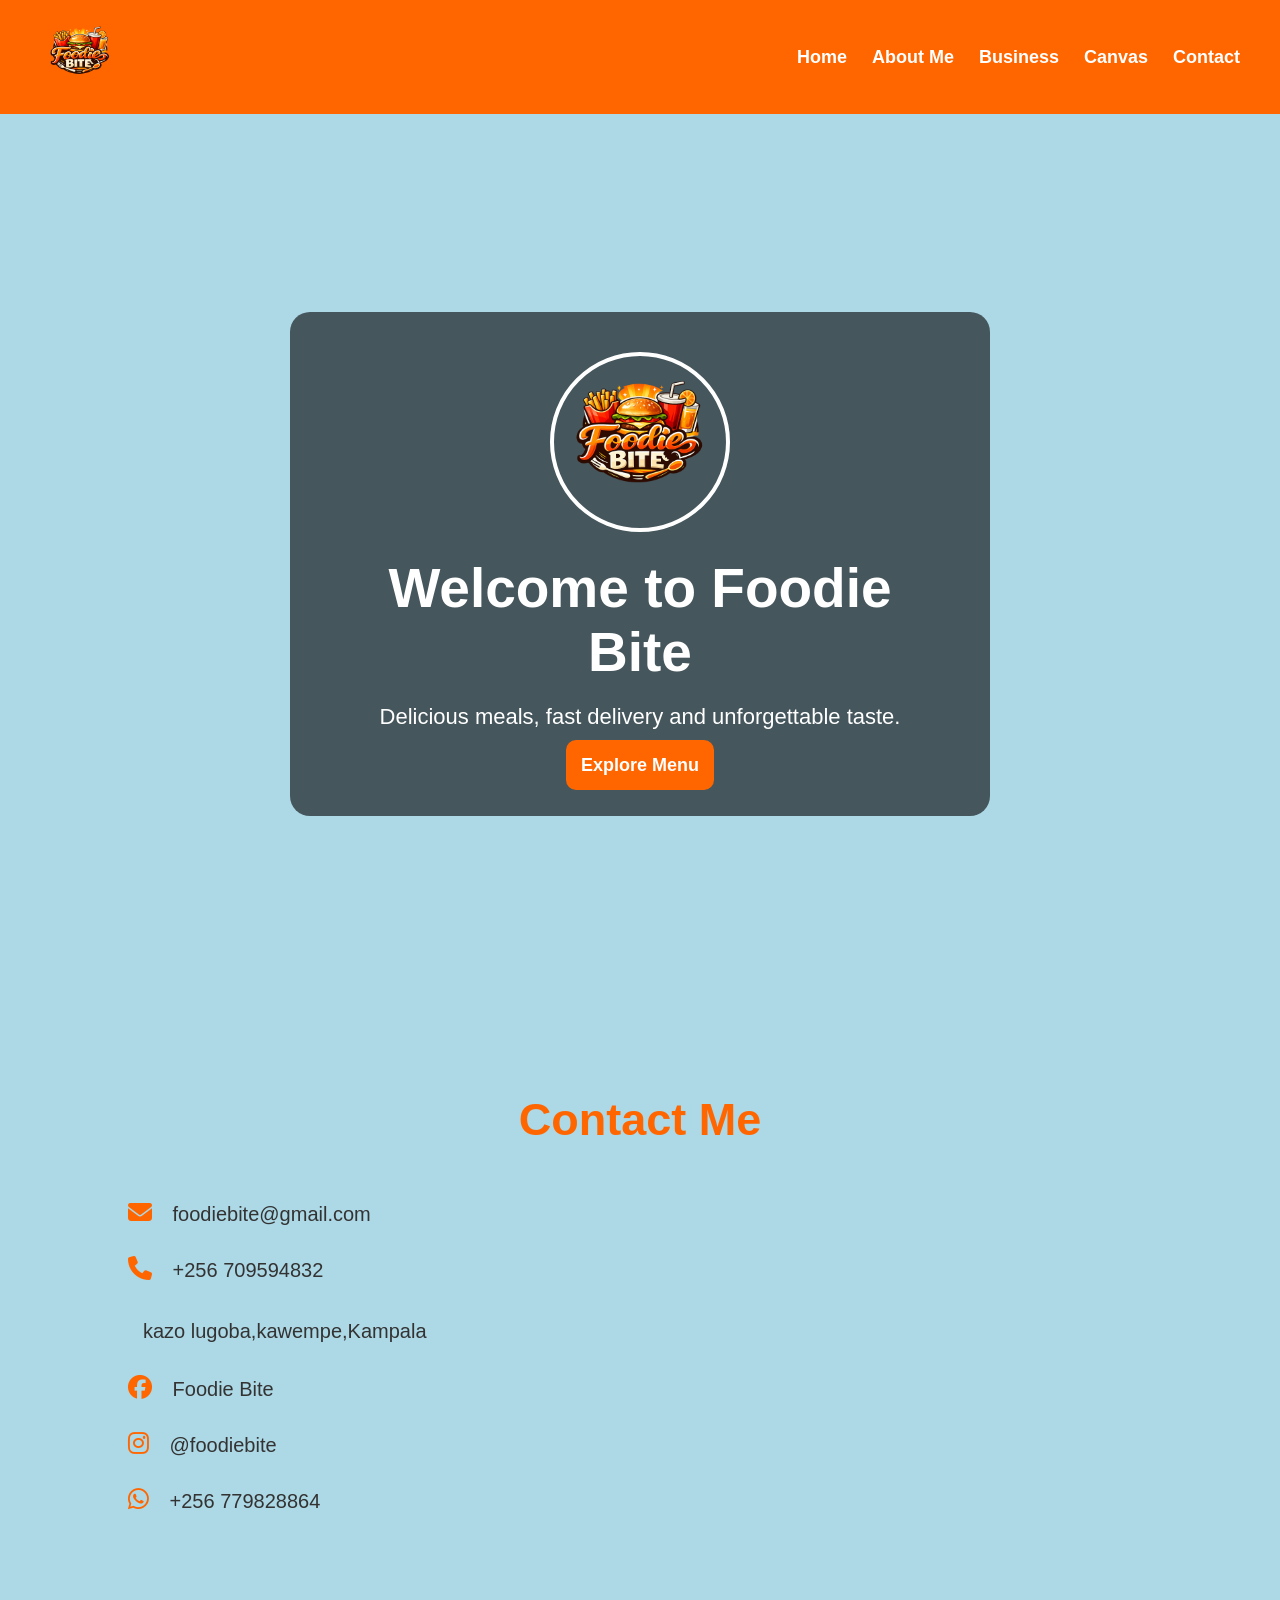
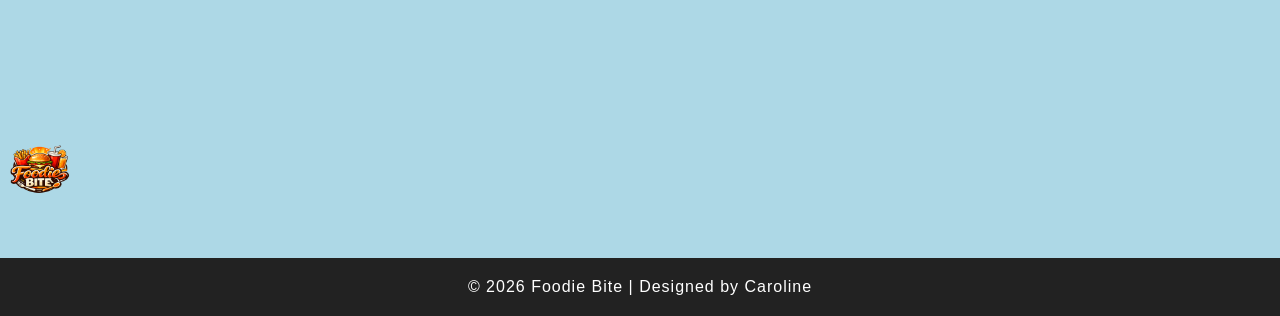
<file: final/index.html>
<!DOCTYPE html>
<html lang="en">
<head>
    <link rel="stylesheet" href="https://cdnjs.cloudflare.com/ajax/libs/font-awesome/6.5.1/css/all.min.css">
  <meta charset="UTF-8">
  <meta name="viewport" content="width=device-width, initial-scale=1.0">
  <title>Foodie Bite - Home</title>
  <link rel="stylesheet" href="style.css">
</head>
<body>
    
    

<nav>
    <a href="index.html">
    <img src="logo.png" style="width:80px;">
  
  <div> 
    </div>
    </a>
    
    
 
 
  <ul>
    <li><a href="index.html">Home</a></li>
    <li><a href="about.html">About Me</a></li>
    <li><a href="business.html">Business</a></li>
    <li><a href="canvas.html">Canvas</a></li>
    <li><a href="contact.html">Contact</a></li>
  </ul>
</nav>

<section class="home">

  <div class="overlay">

    <img src="logo.png" class="profile">
    

    <h1>Welcome to Foodie Bite</h1>

    <p>
      Delicious meals, fast delivery and unforgettable taste.
    </p>
    

    <a href="business.html" class="btn">Explore Menu</a>

  </div>

</section>

<section class="contact">

  <h1 class="title">Contact Me</h1>

  <div class="contact-info">

    <p>
      <i class="fa-solid fa-envelope"></i>
      foodiebite@gmail.com
    </p>

    <p>
      <i class="fa-solid fa-phone"></i>
      +256 709594832
    </p>

    <p>
      <i class="foodie bite"></i>
      kazo lugoba,kawempe,Kampala
    </p>

    <p>
      <i class="fa-brands fa-facebook"></i>
      Foodie Bite
    </p>

    <p>
      <i class="fa-brands fa-instagram"></i>
      @foodiebite
    </p>

    <p>
      <i class="fa-brands fa-whatsapp"></i>
      +256 779828864
    </p>

  </div>

</section>

</body>
</html>
<a href="index.html">
  <img src="logo.png" class="logo">
</a>
<footer>

  <p>
    © 2026 Foodie Bite | Designed by Caroline
  </p>

</footer>
<body style="background-color: lightblue;"></body>
</file>
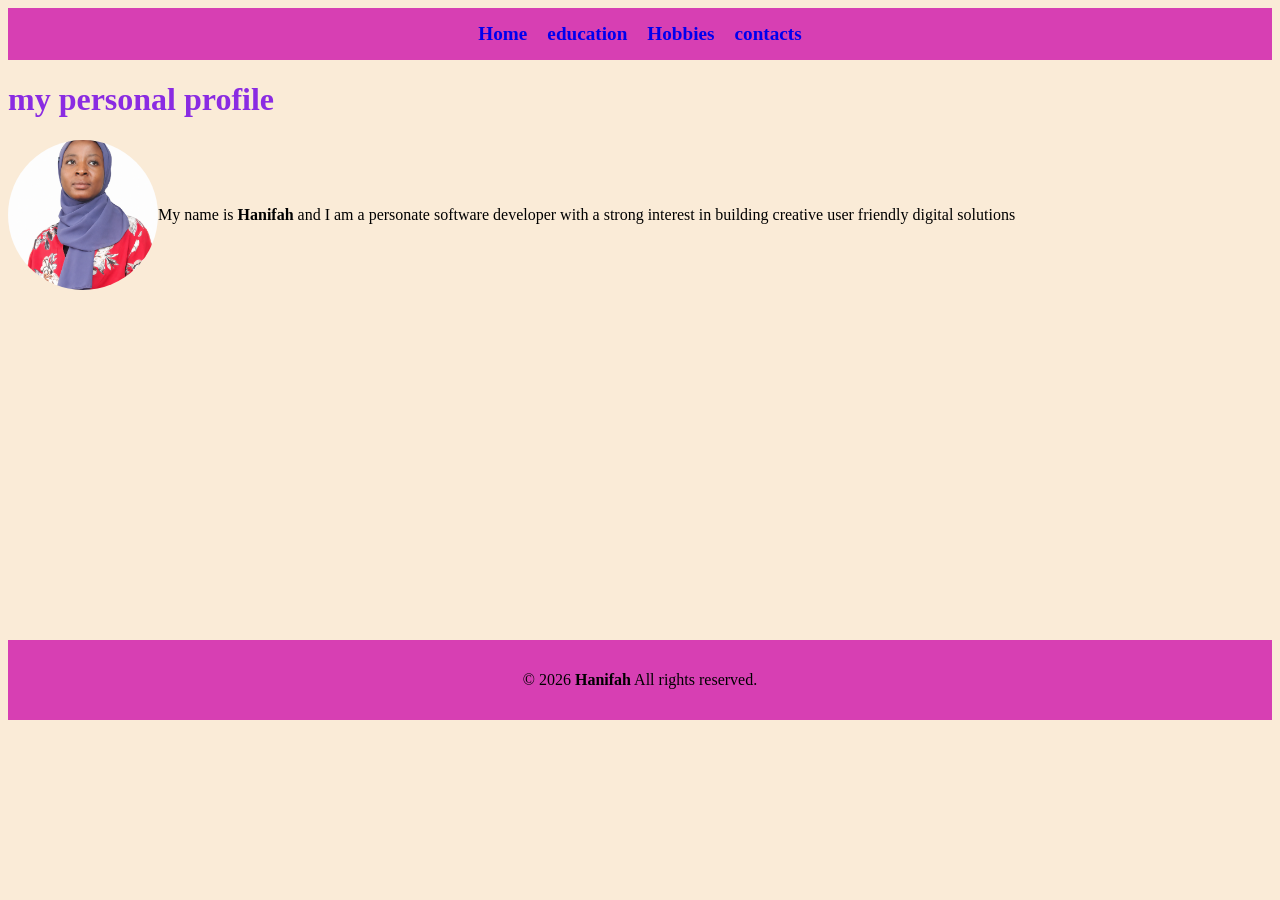
<file: test/index.html>
<!DOCTYPE html>
<html lang="en">
<head>
    <meta charset="UTF-8">
    <meta name="viewport" content="width=device-width, initial-scale=1.0">
    <title>Home</title>
    <link rel="stylesheet" href="style.css">
</head>
<body>
       <nav>
    <a href="index.html">Home</a>
    <a href="education.html">education</a>
    <a href="hobbies.html">Hobbies</a>
     <a href="contacts.html">contacts</a>
     </nav>
     <h1>my personal profile</h1>
     <div class="con">
        <img src="hanifah.png">
        <p>My name is <b>Hanifah</b> and I am a personate software developer with a strong interest in building creative user friendly digital solutions </p>
     </div>
     <footer>
        <p>&copy; 2026 <b>Hanifah</b> All rights reserved.</p>
    </footer>
</p>
</body>
</html>
</file>
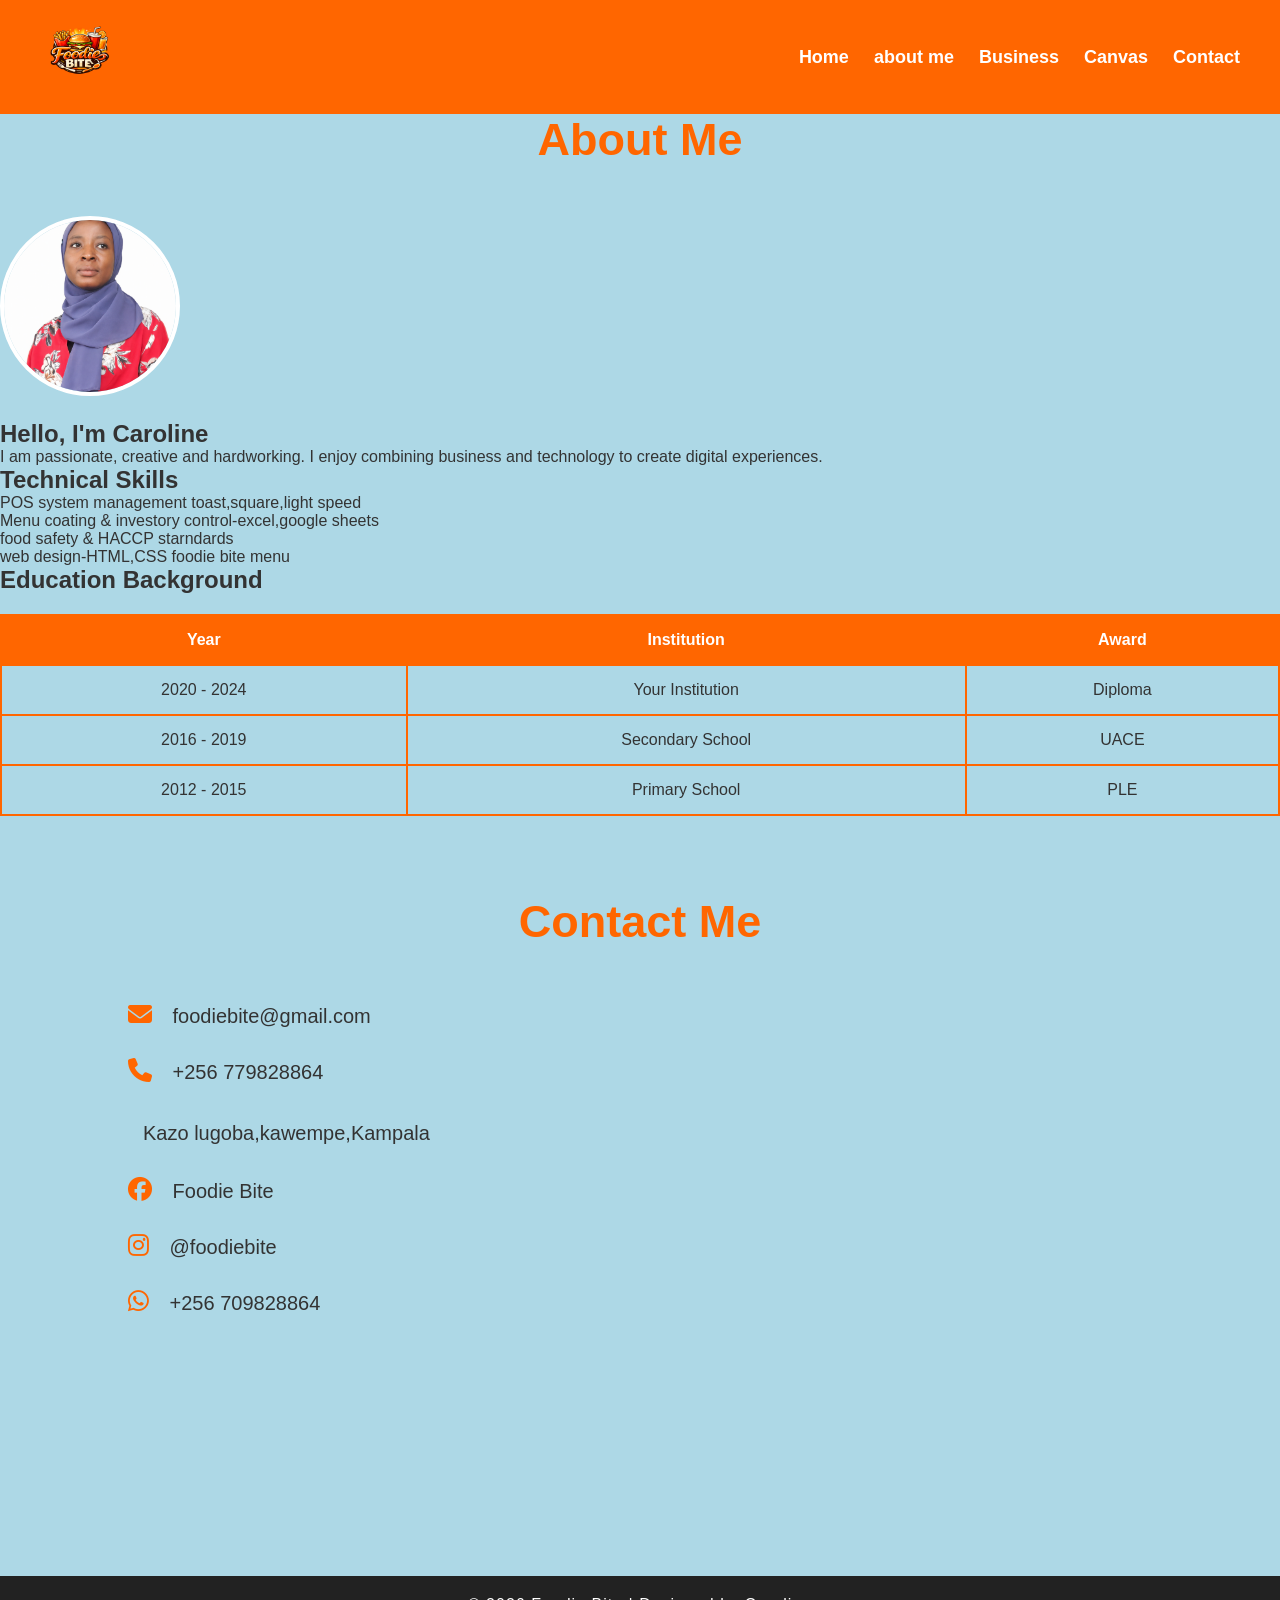
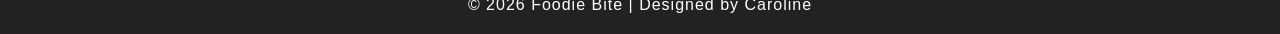
<file: final/about.html>
<!DOCTYPE html>
<html lang="en">
<head>
  <link rel="stylesheet" href="https://cdnjs.cloudflare.com/ajax/libs/font-awesome/6.5.1/css/all.min.css">
  <meta charset="UTF-8">
  <title>About Me</title>
  <link rel="stylesheet" href="style.css">
</head>
<body>

<nav>
  <a href="index.html">
 <img src="logo.png" style="width:80px;">
  </a>

  <ul>
    <li><a href="index.html">Home</a></li>
    <li><a href="about.html">about me</a></li>
    <li><a href="business.html">Business</a></li>
    <li><a href="canvas.html">Canvas</a></li>
    <li><a href="contact.html">Contact</a></li>
  </ul>
</nav>

<div class="container">

<h1 class="title">About Me</h1>
<img src="image.png" widith="150" height="150" class="profile" alt="profile photo">

<h2>Hello, I'm Caroline</h2>

<p>
I am passionate, creative and hardworking.
I enjoy combining business and technology to create digital experiences.
</p>

<h2>Technical Skills</h2>

<ul>
  <li>POS system management toast,square,light speed</li>
  <li>Menu coating & investory control-excel,google sheets</li>
  
  <li>food safety & HACCP starndards</li>
  <li>web design-HTML,CSS foodie bite menu</li>
</ul>

<h2>Education Background</h2>

<table>

<tr>
  <th>Year</th>
  <th>Institution</th>
  <th>Award</th>
</tr>

<tr>
  <td>2020 - 2024</td>
  <td>Your Institution</td>
  <td>Diploma</td>
</tr>

<tr>
  <td>2016 - 2019</td>
  <td>Secondary School</td>
  <td>UACE</td>
</tr>

<tr>
  <td>2012 - 2015</td>
  <td>Primary School</td>
  <td>PLE</td>
</tr>

</table>

</div>

<section class="contact">

  <h1 class="title">Contact Me</h1>

  <div class="contact-info">

    <p>
      <i class="fa-solid fa-envelope"></i>
      foodiebite@gmail.com
    </p>

    <p>
      <i class="fa-solid fa-phone"></i>
      +256 779828864
    </p>

    <p>
      <i class="foodie bite"></i>
      Kazo lugoba,kawempe,Kampala
    </p>

    <p>
      <i class="fa-brands fa-facebook"></i>
      Foodie Bite
    </p>

    <p>
      <i class="fa-brands fa-instagram"></i>
      @foodiebite
    </p>

    <p>
      <i class="fa-brands fa-whatsapp"></i>
      +256 709828864
    </p>

  </div>

</section>

</body>
</html>
<!-- FOOTER -->

<footer>

  <p>
    © 2026 Foodie Bite | Designed by Caroline
  </p>

</footer>

<body style="background-color: lightblue;"></body>
</file>
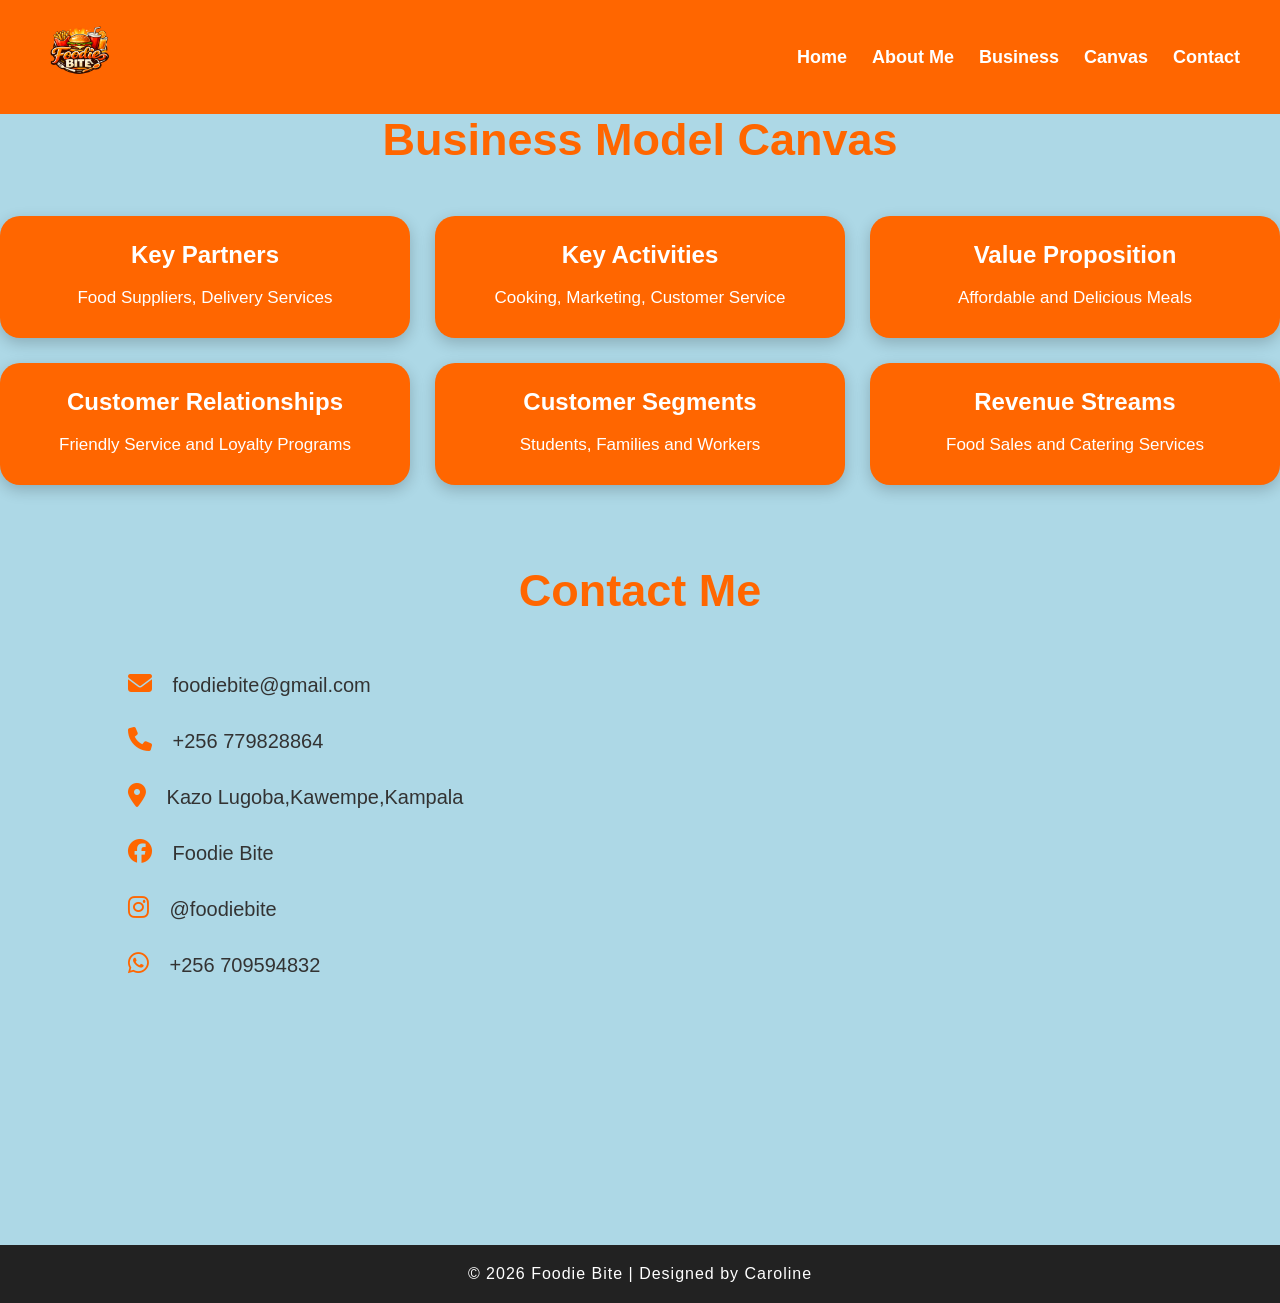
<file: final/canvas.html>
<!DOCTYPE html>
<html lang="en">
<head>
    <link rel="stylesheet" href="https://cdnjs.cloudflare.com/ajax/libs/font-awesome/6.5.1/css/all.min.css">
  <meta charset="UTF-8">
  <title>Business Canvas</title>
  <link rel="stylesheet" href="style.css">
</head>
<body>

<nav>
    <a href="index.html">
  <img src="logo.png" style="width:80px;">
    </a>
  
  <ul>
    <li><a href="index.html">Home</a></li>
    <li><a href="about.html">About Me</a></li>
    <li><a href="business.html">Business</a></li>
    <li><a href="canvas.html">Canvas</a></li>
    <li><a href="contact.html">Contact</a></li>
  </ul>
</nav>

<section class="container">

<h1 class="title">Business Model Canvas</h1>

<div class="canvas-grid">

<div class="box">
<h3>Key Partners</h3>
<p>Food Suppliers, Delivery Services</p>
</div>

<div class="box">
<h3>Key Activities</h3>
<p>Cooking, Marketing, Customer Service</p>
</div>

<div class="box">
<h3>Value Proposition</h3>
<p>Affordable and Delicious Meals</p>
</div>

<div class="box">
<h3>Customer Relationships</h3>
<p>Friendly Service and Loyalty Programs</p>
</div>

<div class="box">
<h3>Customer Segments</h3>
<p>Students, Families and Workers</p>
</div>

<div class="box">
<h3>Revenue Streams</h3>
<p>Food Sales and Catering Services</p>
</div>

</div>

</section>

<section class="contact">

  <h1 class="title">Contact Me</h1>

  <div class="contact-info">

    <p>
      <i class="fa-solid fa-envelope"></i>
      foodiebite@gmail.com
    </p>

    <p>
      <i class="fa-solid fa-phone"></i>
      +256 779828864
    </p>

    <p>
      <i class="fa-solid fa-location-dot"></i>
      Kazo Lugoba,Kawempe,Kampala
    </p>

    <p>
      <i class="fa-brands fa-facebook"></i>
      Foodie Bite
    </p>

    <p>
      <i class="fa-brands fa-instagram"></i>
      @foodiebite
    </p>

    <p>
      <i class="fa-brands fa-whatsapp"></i>
      +256 709594832
    </p>

  </div>

</section>

</body>
</html>


</section>
<footer>

  <p>
    © 2026 Foodie Bite | Designed by Caroline
  </p>

</footer>
<body style="background-color: lightblue;"></body>
</file>
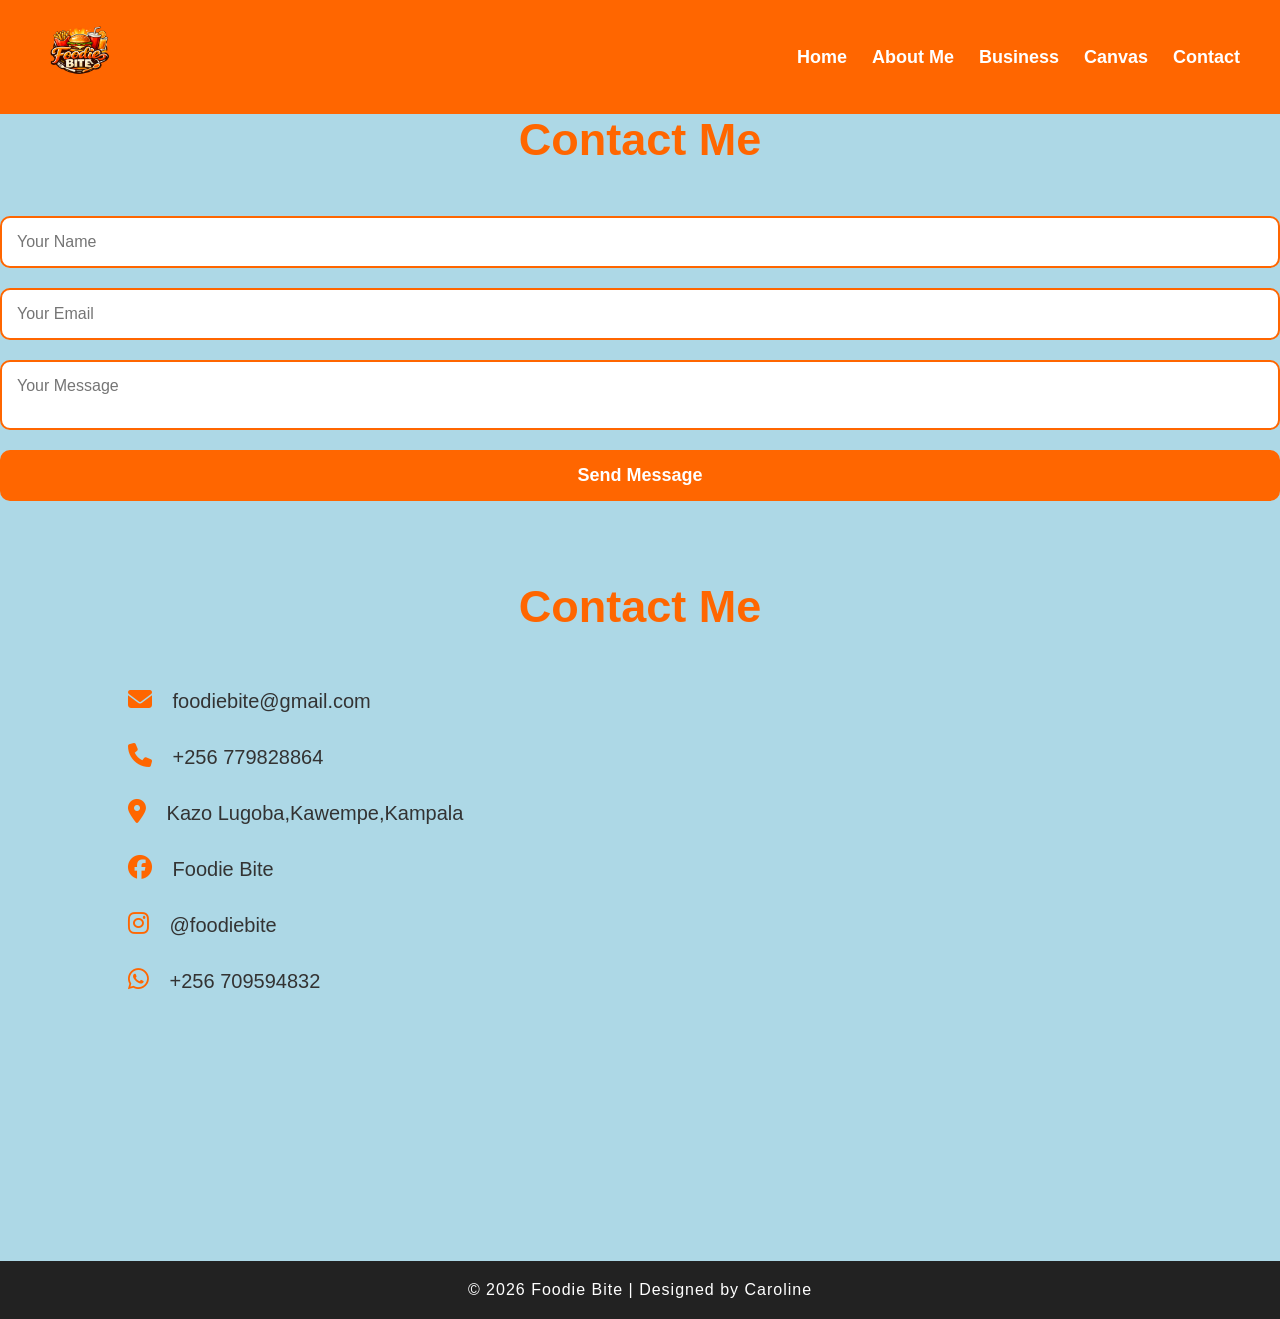
<file: final/contact.html>
<!DOCTYPE html>
<html lang="en">
<head>
    <link rel="stylesheet" href="https://cdnjs.cloudflare.com/ajax/libs/font-awesome/6.5.1/css/all.min.css">
  <meta charset="UTF-8">
  <title>Contact</title>
  <link rel="stylesheet" href="style.css">
</head>
<body>

<nav>
    <a href="index.html">
  <img src="logo.png" style="width:80px;">
  </a>
  <ul>
    <li><a href="index.html">Home</a></li>
    <li><a href="about.html">About Me</a></li>
    <li><a href="business.html">Business</a></li>
    <li><a href="canvas.html">Canvas</a></li>
    <li><a href="contact.html">Contact</a></li>
  </ul>
</nav>

<section class="container">

<h1 class="title">Contact Me</h1>

<form>

<input type="text" placeholder="Your Name">
<input type="email" placeholder="Your Email">
<textarea placeholder="Your Message"></textarea>

<button type="submit" class="btn">Send Message</button>

</form>

</section>
<section class="contact">

  <h1 class="title">Contact Me</h1>

  <div class="contact-info">

    <p>
      <i class="fa-solid fa-envelope"></i>
      foodiebite@gmail.com
    </p>

    <p>
      <i class="fa-solid fa-phone"></i>
      +256 779828864
    </p>

    <p>
      <i class="fa-solid fa-location-dot"></i>
      Kazo Lugoba,Kawempe,Kampala
    </p>

    <p>
      <i class="fa-brands fa-facebook"></i>
      Foodie Bite
    </p>

    <p>
      <i class="fa-brands fa-instagram"></i>
      @foodiebite
    </p>

    <p>
      <i class="fa-brands fa-whatsapp"></i>
      +256 709594832
    </p>

  </div>

</section>

</body>
</html>
<footer>

  <p>
    © 2026 Foodie Bite | Designed by Caroline
  </p>

</footer>

<body style="background-color: lightblue;"></body>
</file>
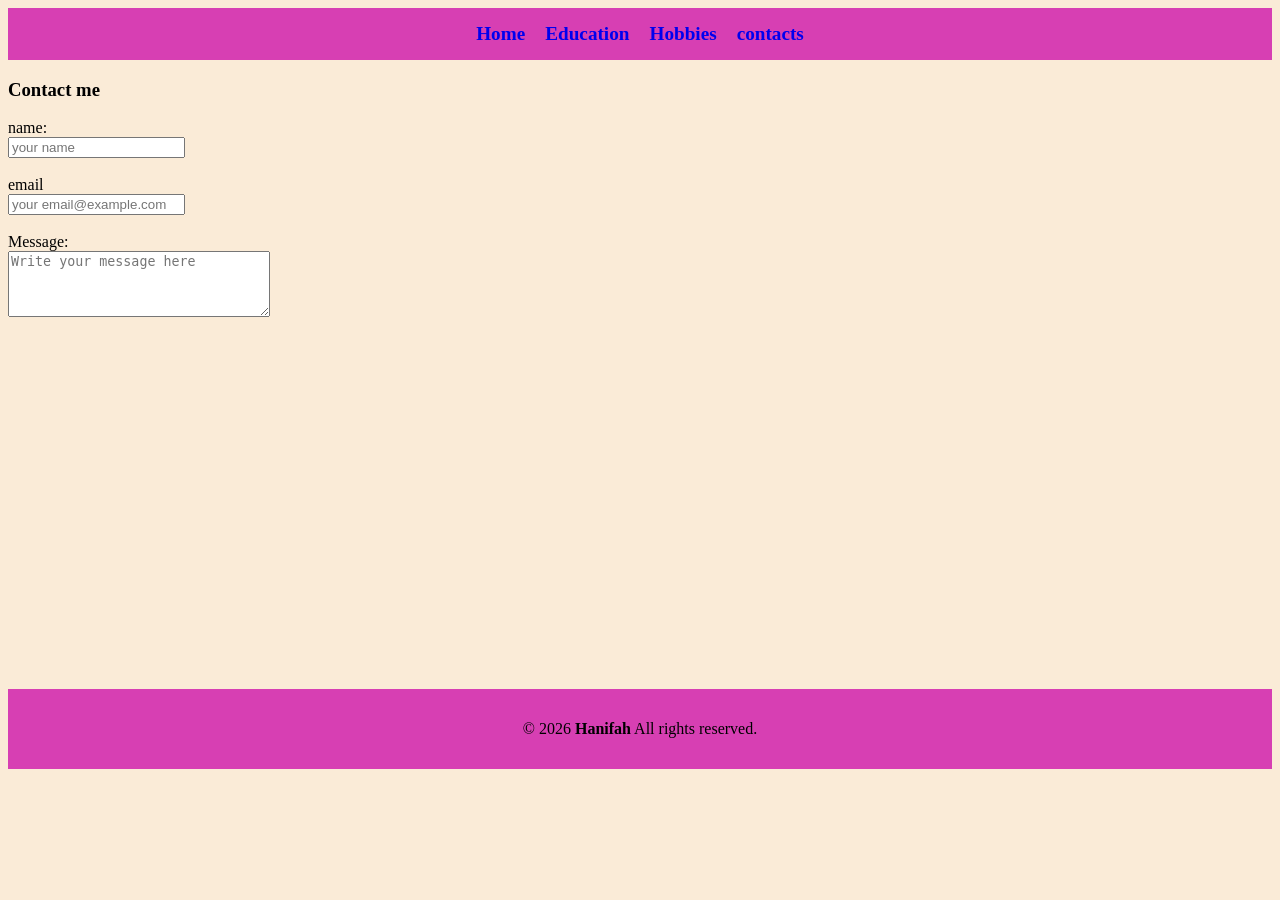
<file: test/contacts.html>
<!DOCTYPE html>
<html lang="en">
<head>
    <meta charset="UTF-8">
    <meta name="viewport" content="width=device-width, initial-scale=1.0">
    <title>contacts</title>
    <link rel="stylesheet" href="style.css">
</head>
<body bgcolor="sky blue">
    <nav>
            <a href="index.html">Home</a>
            <a href="education.html">Education</a>
            <a href="hobbies.html">Hobbies</a>
            <a href="contacts.html">contacts</a>
    </nav>
    <div class="contact-container">
       
<h3>Contact me</h3>
<form action="#" >
    <label for="name">name:</label><br>
    <input type="text" id="name"name="name" placeholder="your name" required><br></br>
    <lable for="email">email</lable><br>
    <input type="email" id="email" name="email" placeholder="your email@example.com" required><br><br>
    <Lable for="message">Message:</Lable><br>
    <textarea id="message" name="message" rows="4" cols="30" placeholder="Write your message here"></textarea><br><br>

</body>
</html>
 <footer>
        <p>&copy; 2026 <b>Hanifah</b> All rights reserved.</p>
    </footer>
</p>                                                                                    

    </body>
</html>
</file>
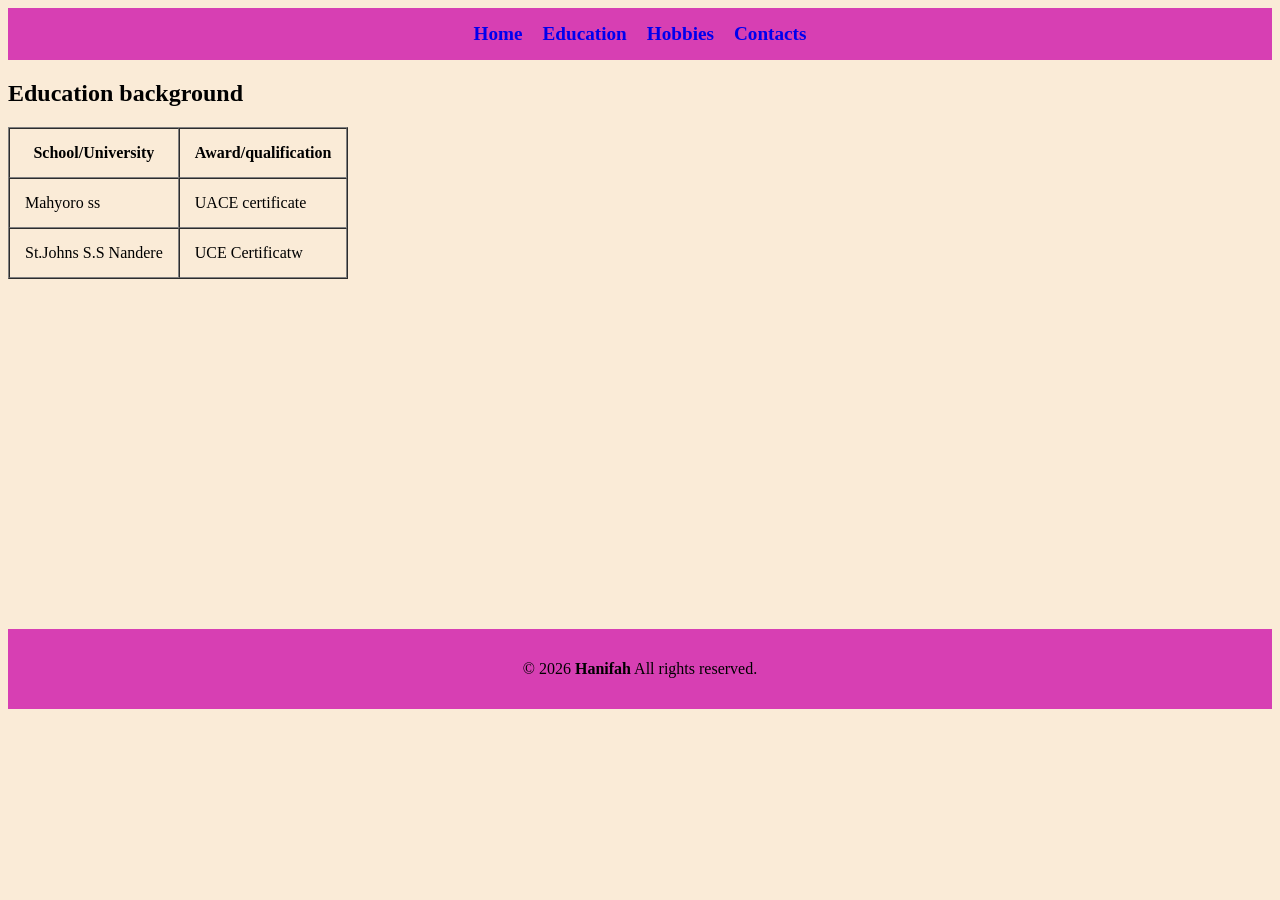
<file: test/education.html>
<!DOCTYPE html>
<html lang="en">
<head>
    <meta charset="UTF-8">
    <meta name="viewport" content="width=device-width, initial-scale=1.0">
    <title>Hobbies.html</title>
    <link rel="stylesheet" href="style.css">
</head>
<body bgcolor="pink">
    <nav>
            <a href="index.html">Home</a>
            <a href="education.html">Education</a>
            <a href="hobbies.html">Hobbies</a>
            <a href="contacts.html">Contacts  </a>
        </nav>
      <tr>
        <h2>Education background</h2>
        <table border="1"cellpadding="15" cellspacing="0">
    <th>School/University</th>
    
    <th>Award/qualification</th>
  </tr>
  <tr>
    <td>Mahyoro ss</td>
    <td>UACE certificate</td>
    
  </tr>
  <tr>
    <td>St.Johns S.S Nandere</td>
    <td>UCE Certificatw</td>
   
  </tr>
  </table>
    
</body>
</html>
 <footer>
        <p>&copy; 2026 <b>Hanifah</b> All rights reserved.</p>
    </footer>
</p>                                                                                    

    </body>
</html>
</file>
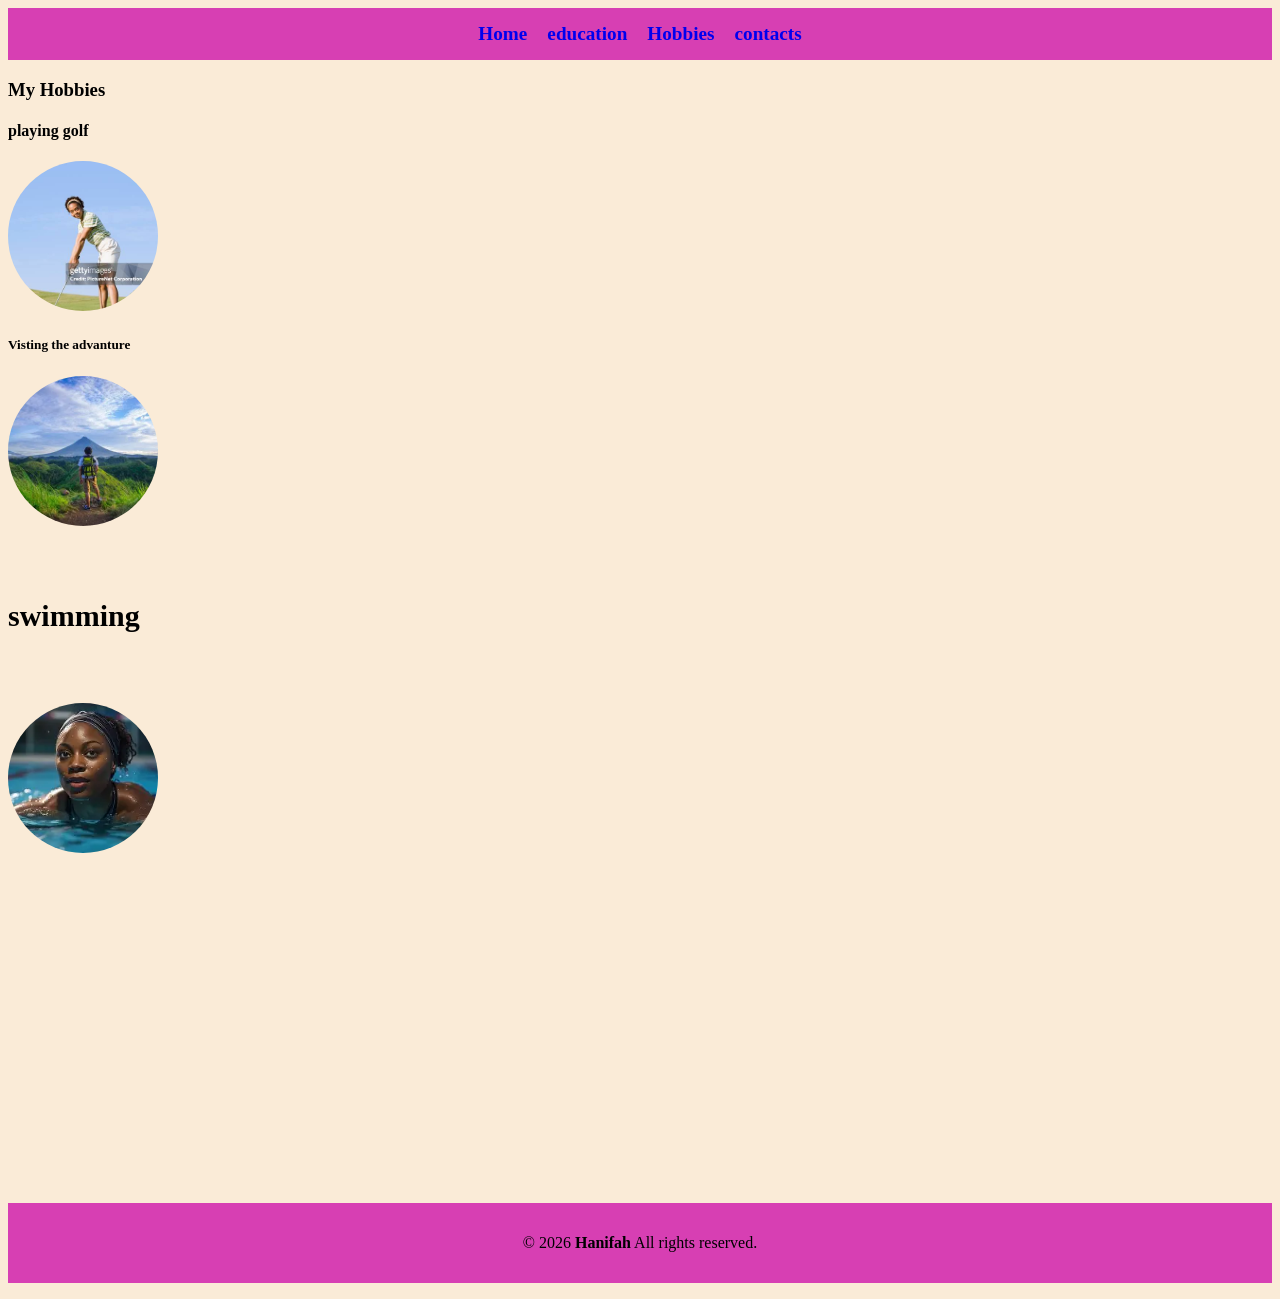
<file: test/hobbies.html>
<!DOCTYPE html>
<html lang="en">
<head>
    <meta charset="UTF-8">
    <meta name="viewport" content="width=device-width, initial-scale=1.0">
    <title>Hobbies</title>
   <link rel="stylesheet" href="style.css">
</head>
<body bgcolor="green">
    <nav>
    <a href="index.html">Home</a>
    <a href="education.html">education</a>
    <a href="hobbies.html">Hobbies</a>
     <a href="contacts.html">contacts</a>
     </nav>
<h3>My Hobbies</h3>
<h4>playing golf</h4>
<selection> 
   <img src="image/golf.jpg">
</selection>
<h5>Visting the advanture</h5>
<selection>
    <img src="image/adv(3).webp">
</selection>
<h6>swimming</h6>
<section>
    <img src="swim.webp">
</section>

    
    
</body>
</html>
 <footer>
        <p>&copy; 2026 <b>Hanifah</b> All rights reserved.</p>
    </footer>
</p>                                                                                    

    </body>
</html>
</file>
<file: final/style.css>
/* NAVBAR */

nav{
  background:#ff6600;
  padding:15px 40px;
  display:flex;
  justify-content:space-between;
  align-items:center;
}

.logo{
  color:white;
  font-size:30px;
  font-weight:bold;
}


nav ul{
  list-style:none;
  display:flex;
  gap:25px;
}

nav ul li a{
  text-decoration:none;
  color:white;
  font-size:18px;
  font-weight:bold;
  transition:0.3s;
}

nav ul li a:hover{
  color:black;
}

/* HOME PAGE */

.home{
  height:100vh;
  background:url('https://images.unsplash.com/photo-1504674900247-0877df9cc836?q=80&w=1200&auto=format&fit=crop') center/cover no-repeat;
  display:flex;
  justify-content:center;
  align-items:center;
}

.overlay{
  background:rgba(0,0,0,0.6);
  padding:40px;
  border-radius:20px;
  text-align:center;
  color:white;
  width:80%;
  max-width:700px;
}

.profile{
  width:180px;
  height:180px;
  border-radius:50%;
  object-fit:cover;
  margin-bottom:20px;
  border:4px solid white;
}

.overlay h1{
  font-size:55px;
  margin-bottom:20px;
}

.overlay p{
  font-size:22px;
  margin-bottom:25px;
}

.btn{
  background:#ff6600;
  color:white;
  padding:12px 25px;
  border:none;
  border-radius:8px;
  text-decoration:none;
  font-size:18px;
  font-weight:bold;
}

.btn:hover{
  background:black;
  transition:0.3s;
}

/* RESPONSIVE */

@media(max-width:768px){

  nav{
    flex-direction:column;
    gap:15px;
  }

  nav ul{
    flex-direction:column;
    text-align:center;
  }

  .overlay h1{
    font-size:35px;
  }

  .overlay p{
    font-size:18px;
  }

  .profile{
    width:140px;
    height:140px;
  }

}

```
/* FOOTER */

footer{
  background:#222;
  color:white;
  text-align:center;
  padding:20px;
  margin-top:40px;
}

footer p{
  font-size:16px;
  letter-spacing:1px;
}
```css id="f0qghn"
/* RESET */

*{
  margin:0;
  padding:0;
  box-sizing:border-box;
  font-family:Arial, sans-serif;
}

body{
  background:#fff8f0;
  color:#333;
}

/* NAVBAR */

nav{
  background:#ff6600;
  padding:15px 40px;
  display:flex;
  justify-content:space-between;
  align-items:center;
}

.logo{
  color:white;
  font-size:30px;
  font-weight:bold;
}

nav ul{
  list-style:none;
  display:flex;
  gap:25px;
}

nav ul li a{
  text-decoration:none;
  color:white;
  font-size:18px;
  font-weight:bold;
  transition:0.3s;
}

nav ul li a:hover{
  color:black;
}

/* CONTACT PAGE */

.contact{
  padding:80px 10%;
  min-height:80vh;
}

.title{
  text-align:center;
  font-size:45px;
  color:#ff6600;
  margin-bottom:40px;
}

.contact-container{
  display:flex;
  gap:40px;
  flex-wrap:wrap;
  align-items:center;
  justify-content:center;
}

.contact-info{
  flex:1;
  min-width:300px;
}

.contact-info h2{
  color:#ff6600;
  margin-bottom:20px;
}

.contact-info p{
  font-size:18px;
  margin-bottom:15px;
  line-height:1.8;
}

form{
  flex:1;
  min-width:300px;
  display:flex;
  flex-direction:column;
  gap:20px;
}

form input,
form textarea{
  padding:15px;
  border:2px solid #ff6600;
  border-radius:10px;
  font-size:16px;
  outline:none;
}

form textarea{
  resize:none;
}

.btn{
  background:#ff6600;
  color:white;
  padding:15px;
  border:none;
  border-radius:10px;
  font-size:18px;
  cursor:pointer;
  font-weight:bold;
}

.btn:hover{
  background:black;
  transition:0.3s;
}

/* FOOTER */

footer{
  background:#222;
  color:white;
  text-align:center;
  padding:20px;
}

footer p{
  font-size:16px;
}

/* RESPONSIVE */

@media(max-width:768px){

  nav{
    flex-direction:column;
    gap:15px;
  }

  nav ul{
    flex-direction:column;
    text-align:center;
  }

  .title{
    font-size:35px;
  }

}
```
/* FOOTER */

footer{
  background:#222;
  color:white;
  text-align:center;
  padding:20px;
  margin-top:40px;
}

footer p{
  font-size:16px;
  letter-spacing:1px;
}
/* CONTACT ICONS */

.contact-info p{
  font-size:20px;
  margin-bottom:20px;
}

.contact-info i{
  color:#ff6600;
  margin-right:15px;
  font-size:24px;
}
/* RESET */

*{
  margin:0;
  padding:0;
  box-sizing:border-box;
  font-family:Arial, sans-serif;
}

body{
  background:#fff8f0;
  color:#333;
}

/* NAVBAR */

nav{
  background:#ff6600;
  padding:15px 40px;
  display:flex;
  justify-content:space-between;
  align-items:center;
}

.logo{
  color:white;
  font-size:30px;
  font-weight:bold;
}

nav ul{
  list-style:none;
  display:flex;
  gap:25px;
}

nav ul li a{
  text-decoration:none;
  color:white;
  font-size:18px;
  font-weight:bold;
  transition:0.3s;
}

nav ul li a:hover{
  color:black;
}

/* ABOUT PAGE */

.about{
  padding:70px 10%;
  min-height:80vh;
}

.title{
  text-align:center;
  font-size:45px;
  color:#ff6600;
  margin-bottom:40px;
}

.about-container{
  display:flex;
  gap:40px;
  align-items:center;
  flex-wrap:wrap;
}

.about-container img{
  width:320px;
  border-radius:20px;
}

.about-text{
  flex:1;
}

.about-text h2{
  color:#ff6600;
  margin-bottom:20px;
}

.about-text p{
  line-height:1.8;
  margin-bottom:20px;
  font-size:18px;
}

/* SKILLS */

.skills{
  margin-top:20px;
}

.skills li{
  margin-bottom:12px;
  font-size:18px;
}

/* TABLE */

table{
  width:100%;
  border-collapse:collapse;
  margin-top:20px;
}

table, th, td{
  border:2px solid #ff6600;
}

th{
  background:#ff6600;
  color:white;
}

th, td{
  padding:15px;
  text-align:center;
}

/* FOOTER */

footer{
  background:#222;
  color:white;
  text-align:center;
  padding:20px;
  margin-top:40px;
}

footer p{
  font-size:16px;
}

/* RESPONSIVE */

@media(max-width:768px){

  nav{
    flex-direction:column;
    gap:15px;
  }

  nav ul{
    flex-direction:column;
    text-align:center;
  }

  .title{
    font-size:35px;
  }

  .about-container{
    flex-direction:column;
    text-align:center;
  }

  .about-container img{
    width:250px;
  }

}
/* BUSINESS PAGE */

.business{
  padding:70px 10%;
  background:#fff3e6;
  min-height:100vh;
}

.title{
  text-align:center;
  font-size:45px;
  color:#ff6600;
  margin-bottom:50px;
}

/* MENU CONTAINER */

.menu{
  display:grid;
  grid-template-columns:repeat(auto-fit, minmax(250px, 1fr));
  gap:30px;
}

/* MENU CARD */

.card{
  background:white;
  border-radius:20px;
  overflow:hidden;
  box-shadow:0 5px 15px rgba(0,0,0,0.2);
  transition:0.3s;
  text-align:center;
}

.card:hover{
  transform:translateY(-10px);
}

/* IMAGE */

.card img{
  width:100%;
  height:220px;
  object-fit:cover;
}

/* TEXT */

.card h3{
  color:#ff6600;
  font-size:28px;
  margin:15px 0;
}

.card p{
  font-size:20px;
  font-weight:bold;
  margin-bottom:20px;
}

/* BUTTON */

.card .btn{
  display:inline-block;
  margin-bottom:20px;
  background:#ff6600;
  color:white;
  padding:10px 20px;
  border-radius:8px;
  text-decoration:none;
  font-weight:bold;
}

.card .btn:hover{
  background:black;
  transition:0.3s;
}

/* RESPONSIVE */

@media(max-width:768px){

  .title{
    font-size:35px;
  }

  .card h3{
    font-size:24px;
  }

}
/* BUSINESS MODEL CANVAS PAGE */

.canvas{
  padding:70px 8%;
  background:#fff8f0;
  min-height:100vh;
}

/* TITLE */

.title{
  text-align:center;
  font-size:45px;
  color:#ff6600;
  margin-bottom:50px;
}

/* GRID LAYOUT */

.canvas-grid{
  display:grid;
  grid-template-columns:repeat(3, 1fr);
  gap:25px;
}

/* BOX DESIGN */

.box{
  background:#ff6600;
  color:white;
  padding:25px;
  border-radius:20px;
  box-shadow:0 5px 15px rgba(0,0,0,0.2);
  transition:0.3s;
}

.box:hover{
  transform:translateY(-8px);
}

/* HEADINGS */

.box h3{
  margin-bottom:15px;
  font-size:24px;
  text-align:center;
}

/* PARAGRAPHS */

.box p{
  line-height:1.7;
  font-size:17px;
  text-align:center;
}

/* LISTS */

.box ul{
  margin-top:10px;
  padding-left:20px;
}

.box ul li{
  margin-bottom:10px;
  font-size:16px;
}

/* RESPONSIVE */

@media(max-width:992px){

  .canvas-grid{
    grid-template-columns:repeat(2,1fr);
  }

}

@media(max-width:768px){

  .canvas-grid{
    grid-template-columns:1fr;
  }

  .title{
    font-size:35px;
  }

}
.profile{
  width:180px;
  height:180px;
  border-radius:50%;
  object-fit:cover;
}
.logo{
  width:80px;
  height:auto;
  cursor:pointer;
}
</file>
<file: test/style.css>
nav{
                display: flex;
                justify-content: center;
                gap: 20px;
                font-size: larger;
                font-weight: bold;
                background-color: rgba(210, 38, 173, 0.866);
                padding: 15px 30px ;
                
            }
            nav a{
                text-decoration: none;
            }

            body{
                background-color: antiquewhite;
            }
            h1{
                color: blueviolet;
            }
           
img{
    border-radius: 50%;
    height: 150px;
    width: 150px;
    object-fit: cover;
}

.con{
    display: flex;
    align-items: center;

}

       footer{
                background-color: rgba(210, 38, 173, 0.866);
                padding: 15px 30px;
                text-align: center;
                margin-top: 350px;
            }
        selection{
        width: 50px;
        width: 50px;
            }
            .container{
               display: flex;
               justify-content: space-between;
               align-items: center;
            }
            img{
                width: 150px;
                height: 150px;
                border-radius: 50%;
            }
            section{
                display: flex;
               justify-content: space-between;
               align-items: center;
            }
            h4,h5,h6{
              font: size 30px;
            }
            h6{
                font-size: 30px;
            }
</file>
